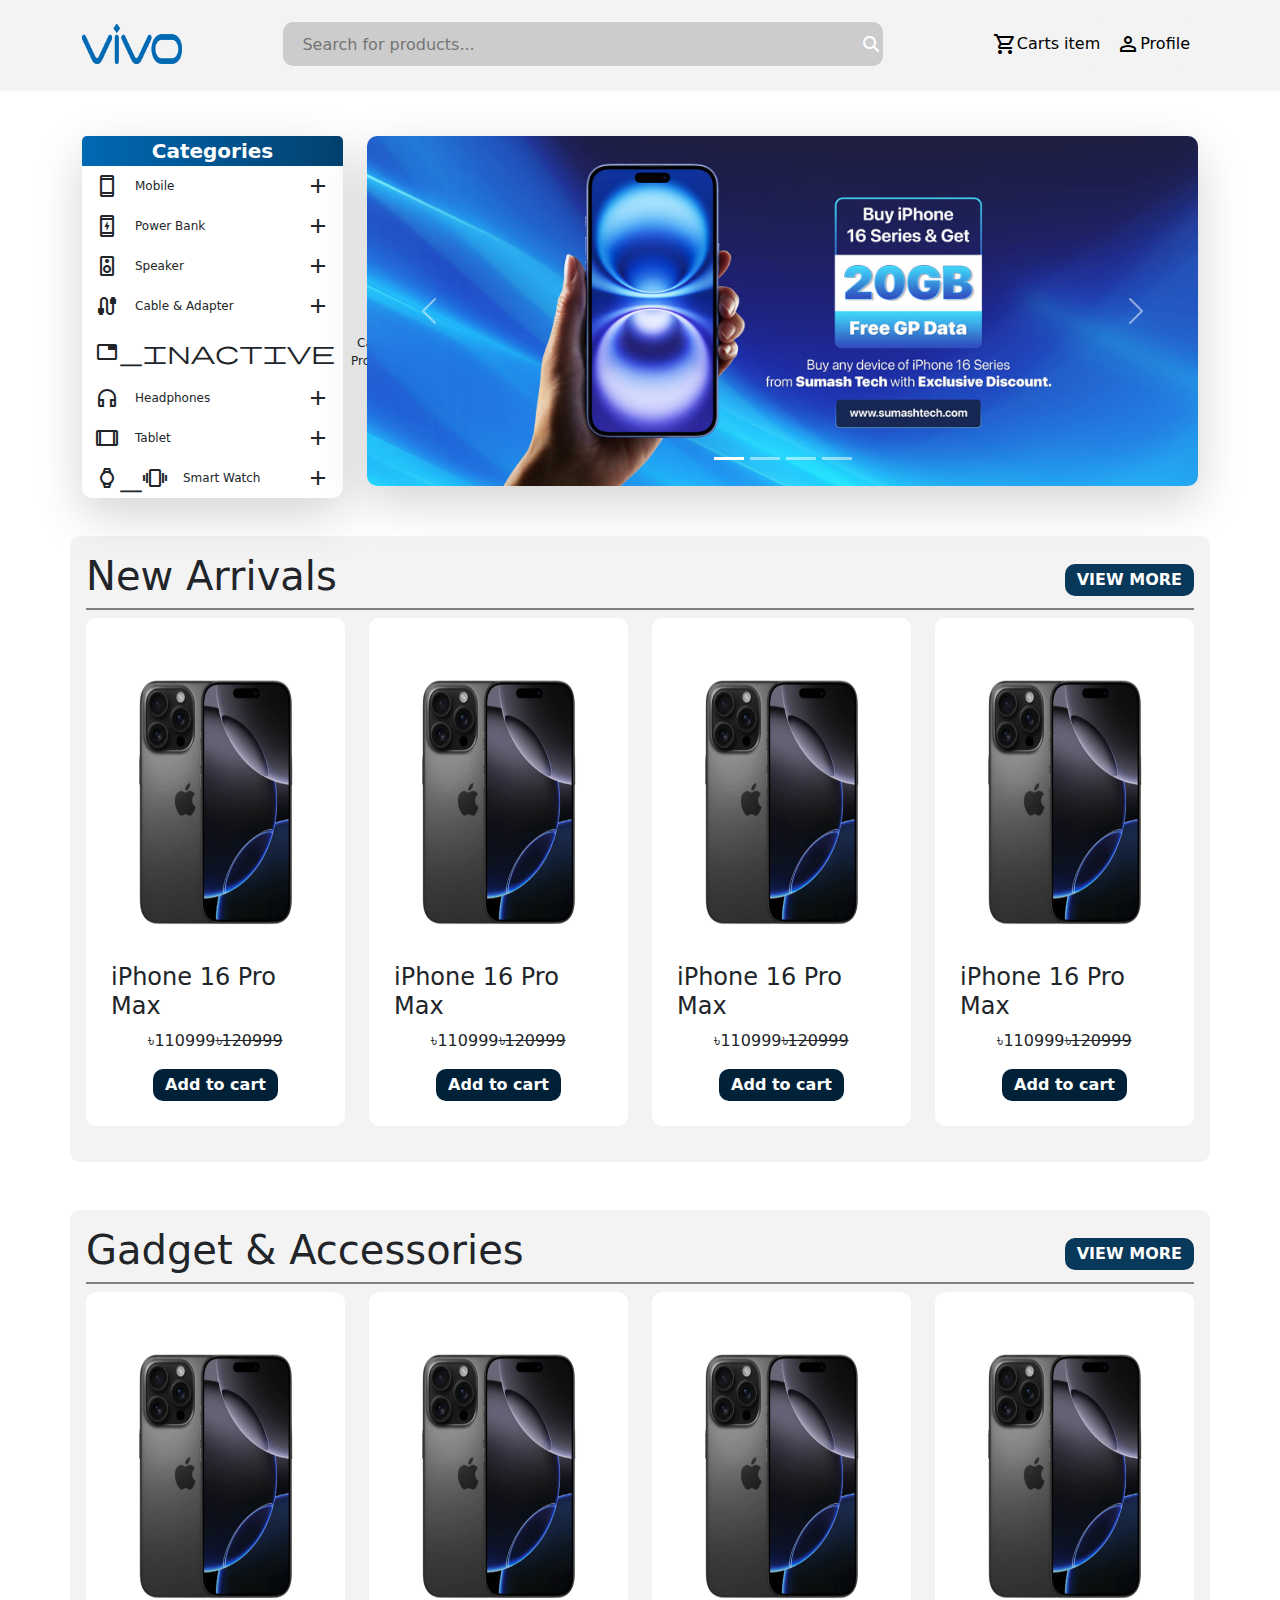
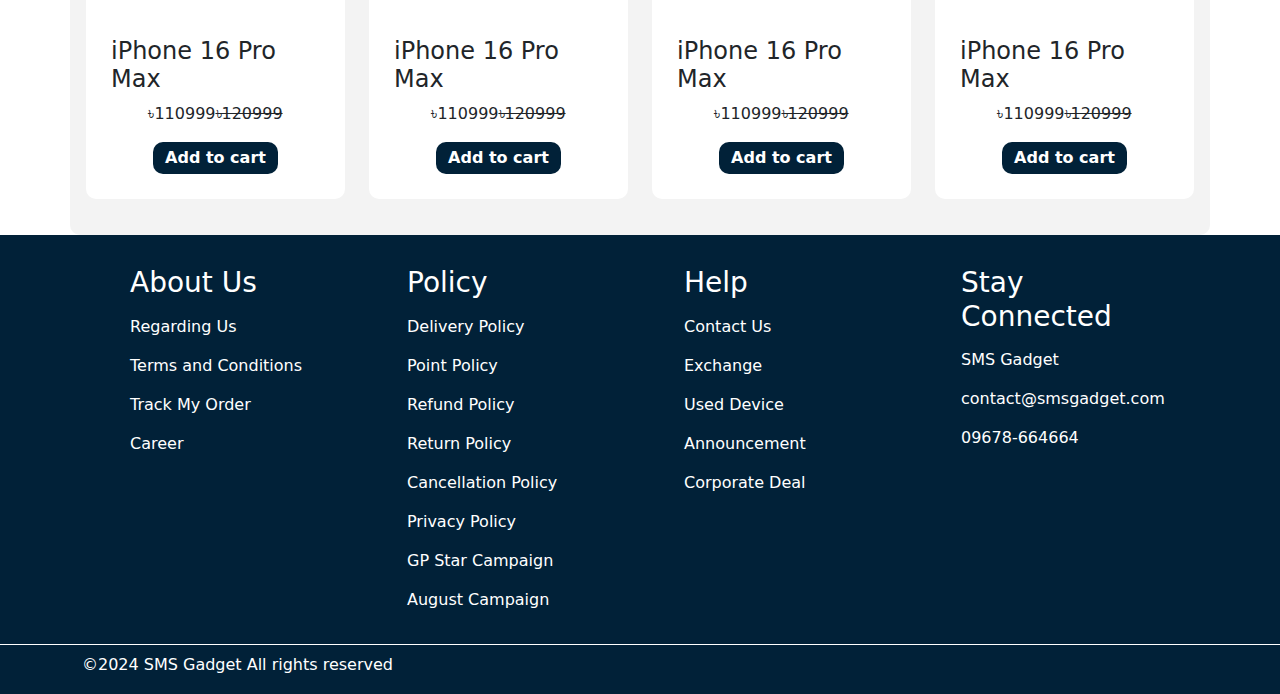
<file: index.html>
<!DOCTYPE html>
<html lang="en">
<head>
    <meta charset="UTF-8">
    <meta name="viewport" content="width=device-width, initial-scale=1.0">
    <title>SMS GADGET</title>
    <link rel="icon" href="images/logo.png" type="image/x-icon">
    <link href="https://cdn.jsdelivr.net/npm/bootstrap@5.3.3/dist/css/bootstrap.min.css" rel="stylesheet" integrity="sha384-QWTKZyjpPEjISv5WaRU9OFeRpok6YctnYmDr5pNlyT2bRjXh0JMhjY6hW+ALEwIH" crossorigin="anonymous">
    <link rel="stylesheet" href="https://cdnjs.cloudflare.com/ajax/libs/font-awesome/6.6.0/css/all.min.css">
    <link rel="stylesheet" href="https://fonts.googleapis.com/css2?family=Material+Symbols+Outlined:opsz,wght,FILL,GRAD@20..48,100..700,0..1,-50..200" />
    <link rel="stylesheet" href="css/style.css">
    <link rel="stylesheet" href="css/mediaQuery.css">
</head>
<body>
    <!-- Login modal -->
    <div class="modal fade" tabindex="-1" id="login">
        <div class="modal-dialog">
          <div class="modal-content">
            <h5 class="text-center mt-3">WELCOME BACK</h5>
            <div class="modal-body">
                <form>
                    <div class="mb-3">
                      <label for="UserType" class="form-label">User Type</label>
                      <select class="form-select" id="UserType">
                          <option value="Customer">Customer</option>
                          <option value="admin">Admin</option>
                      </select>
                    </div>
                    <div class="mb-3">
                      <label for="PhoneNumber" class="form-label">Phone Number</label>
                      <input type="number" class="form-control" id="PhoneNumber">
                    </div>
                    <div class="mb-3">
                      <label for="password" class="form-label">Password</label>
                      <input type="password" class="form-control" id="password">
                    </div>
                    <button type="submit" class="btn btn-primary">Submit</button>
                    <button type="button" class="btn btn-secondary" data-bs-dismiss="modal">Close</button>
                  </form>
                
            </div>
            <div class="modal-footer">
              
              if you don't have an account than sign up
            </div>
          </div>
        </div>
      </div>

    <!-- singup modal  -->
    <div class="modal" tabindex="-1" data-bs-toggle="modal" data-bs-target="signup">
        <div class="modal-dialog">
          <div class="modal-content">
            <div class="modal-header">
              <h5 class="modal-title">Modal title</h5>
              <button type="button" class="btn-close" data-bs-dismiss="modal" aria-label="Close"></button>
            </div>
            <div class="modal-body">
              <p>Modal body text goes here.</p>
            </div>
            <div class="modal-footer">
              <button type="button" class="btn btn-secondary" data-bs-dismiss="modal">Close</button>
              <button type="button" class="btn btn-primary">Save changes</button>
            </div>
          </div>
        </div>
      </div>


    <!-- header element -->
       <div class="container-fluid navbar shadow-sm">
            <div class="container d-flex justfify-content-center ">   
                <div class="logo ">
                     <div class="logoimg"><a href="#"><img src="images/logo.png"></a></div>
                </div>
                <div class="nav_search d-flex justify-content-center align-items-center">
                    <input type="search" placeholder="Search for products..." class="search ">
                    <div class="searchIcon d-flex align-items-center"><i class="fa-solid fa-magnifying-glass"></i></div>
                </div>
                <div class="nav_right d-flex justfify-content-between">
                    <div class="cart p-2">
                        <button class="d-flex align-items-center" data-bs-toggle="modal" data-bs-target="#login">
                        <span class="material-symbols-outlined">
                            shopping_cart
                            </span>
                        <p class="pt-3">Carts item</p>
                    </button></div>

                    <div class="profile p-2">
                        <button type="button" class="d-flex align-items-center" data-bs-toggle="modal" data-bs-target="#login">
                            <span class="material-symbols-outlined">
                            person
                            </span>
                            <p class="pt-3">Profile</p>
                        </button>
                    </div>
                </div>
            

            </div>  
        </div>
        <!-- main element -->

        <!-- carousel and categories -->
        <div class="container-fluid content">
            <div class="container">
                <div class="row">
                    <div class="col-lg-3">
                        <div class="categories mt-5 shadow-lg">
                            <div class="categoriesHeader">Categories</div>
                            <div class="categoryItems">
                                <div class="items d-flex justify-content-center align-items-center"><span class="material-symbols-outlined p-2">
                                    smartphone
                                    </span><p class="m-2">Mobile</p></div>
                                    <span class="material-symbols-outlined p-2">
                                        add
                                        </span>
                            </div>
                            <div class="categoryItems">
                                <div class="items d-flex justify-content-center align-items-center"><span class="material-symbols-outlined p-2">
                                    charging_station
                                    </span><p class="m-2">Power Bank</p></div>
                                    <span class="material-symbols-outlined p-2">
                                        add
                                        </span>
                            </div>
                            <div class="categoryItems">
                                <div class="items d-flex justify-content-center align-items-center"><span class="material-symbols-outlined p-2">
                                    speaker
                                    </span><p class="m-2">Speaker</p></div>
                                <span class="material-symbols-outlined p-2">
                                    add
                                    </span>
                            </div>
                            <div class="categoryItems">
                                <div class="items d-flex justify-content-center align-items-center"><span class="material-symbols-outlined p-2">
                                    cable
                                    </span><p class="m-2">Cable & Adapter</p></div>
                                <span class="material-symbols-outlined p-2">
                                    add
                                    </span>
                            </div>
                            <div class="categoryItems">
                                <div class="items d-flex justify-content-center align-items-center"><span class="material-symbols-outlined p-2">
                                    tab_inactive
                                    </span><p class="m-2">Case & Protector</p></div>
                                <span class="material-symbols-outlined p-2">
                                    add
                                    </span>
                            </div>
                            <div class="categoryItems">
                                <div class="items d-flex justify-content-center align-items-center"><span class="material-symbols-outlined p-2">
                                    headphones
                                    </span><p class="m-2">Headphones</p></div>
                                <span class="material-symbols-outlined p-2">
                                    add
                                    </span>
                            </div>
                            <div class="categoryItems">
                                <div class="items d-flex justify-content-center align-items-center"><span class="material-symbols-outlined p-2">
                                    tablet
                                    </span><p class="m-2">Tablet</p></div>
                                <span class="material-symbols-outlined p-2">
                                    add
                                    </span>
                            </div>
                            <div class="categoryItems">
                                <div class="items d-flex justify-content-center align-items-center"><span class="material-symbols-outlined p-2">
                                    watch_vibration
                                    </span><p class="m-2">Smart Watch</p></div>
                                <span class="material-symbols-outlined p-2">
                                    add
                                    </span>
                            </div>
                        </div>
                    </div>
                    <div class="col-lg-9 mt-5">
                        <div id="carouselExampleIndicators" class="carousel slide rounded-4">
                            <div class="carousel-indicators">
                              <button type="button" data-bs-target="#carouselExampleIndicators" data-bs-slide-to="0" class="active" aria-current="true" aria-label="Slide 1"></button>
                              <button type="button" data-bs-target="#carouselExampleIndicators" data-bs-slide-to="1" aria-label="Slide 2"></button>
                              <button type="button" data-bs-target="#carouselExampleIndicators" data-bs-slide-to="2" aria-label="Slide 3"></button>
                              <button type="button" data-bs-target="#carouselExampleIndicators" data-bs-slide-to="3" aria-label="Slide 4"></button>
                            </div>
                            <div class="carousel-inner carosolImg shadow-lg">
                              <div class="carousel-item active">
                                <img src="images/carosol1.jpg" class="d-block w-100" alt="...">
                              </div>
                              <div class="carousel-item">
                                <img src="images/carosol2.jpg" class="d-block w-100" alt="...">
                              </div>
                              <div class="carousel-item">
                                <img src="images/carosol3.jpg" class="d-block w-100" alt="...">
                              </div>
                              <div class="carousel-item">
                                <img src="images/carosol4.jpg" class="d-block w-100" alt="...">
                              </div>
                            </div>
                            <button class="carousel-control-prev" type="button" data-bs-target="#carouselExampleIndicators" data-bs-slide="prev">
                              <span class="carousel-control-prev-icon" aria-hidden="true"></span>
                              <span class="visually-hidden">Previous</span>
                            </button>
                            <button class="carousel-control-next" type="button" data-bs-target="#carouselExampleIndicators" data-bs-slide="next">
                              <span class="carousel-control-next-icon" aria-hidden="true"></span>
                              <span class="visually-hidden">Next</span>
                            </button>
                          </div>
                    </div>
                </div>
            </div>
        </div>

        <!-- new arrival product  -->
         <div class="container-fluid mt-5">
            <div class="container newArrivals p-3">
                <div class="newArrivalHead d-flex justify-content-between align-items-center">
                    <h1>New Arrivals</h1>
                    <button>VIEW MORE</button>
                </div>
                <div class="newArrivalsProducts mt-2">
                    <div class="row">
                        <div class="col-lg-3 col-6">
                            <div class="newProducts">
                                <img src="images/iphone16promax.png">
                                <h4>iPhone 16 Pro Max</h4>
                                <div class="price d-flex justfify-content-evenly">
                                    <p>৳110999</p>
                                    <p><del>৳120999</del></p>
                                </div>
                                <button>Add to cart</button>
                            </div>
                        </div>
                        <div class="col-lg-3 col-6">
                            <div class="newProducts">
                                <img src="images/iphone16promax.png">
                            <h4>iPhone 16 Pro Max</h4>
                            <div class="price d-flex justfify-content-evenly">
                                <p>৳110999</p>
                                <p><del>৳120999</del></p>
                            </div>
                            <button>Add to cart</button>
                            </div>
                        </div>
                        <div class="col-lg-3 col-6">
                            <div class="newProducts">
                                <img src="images/iphone16promax.png">
                            <h4>iPhone 16 Pro Max</h4>
                            <div class="price d-flex justfify-content-evenly">
                                <p>৳110999</p>
                                <p><del>৳120999</del></p>
                            </div>
                            <button>Add to cart</button>
                            </div>
                        </div>
                        <div class="col-lg-3 col-6">
                            <div class="newProducts">
                                <img src="images/iphone16promax.png">
                            <h4>iPhone 16 Pro Max</h4>
                            <div class="price d-flex justfify-content-evenly">
                                <p>৳110999</p>
                                <p><del>৳120999</del></p>
                            </div>
                            <button>Add to cart</button>
                            </div>
                        </div>                        
                    </div>
                </div>
            </div>
         </div>

         <!-- Gadget & Accessories -->
         <div class="container-fluid mt-5">
            <div class="container newArrivals p-3">
                <div class="newArrivalHead d-flex justify-content-between align-items-center">
                    <h1>Gadget & Accessories</h1>
                    <button>VIEW MORE</button>
                </div>
                <div class="newArrivalsProducts mt-2">
                    <div class="row">
                        <div class="col-lg-3 col-6 ">
                            <div class="newProducts">
                                <img src="images/iphone16promax.png">
                                <h4>iPhone 16 Pro Max</h4>
                                <div class="price d-flex justfify-content-evenly">
                                    <p>৳110999</p>
                                    <p><del>৳120999</del></p>
                                </div>
                                <button>Add to cart</button>
                            </div>
                        </div>
                        <div class="col-lg-3 col-6">
                            <div class="newProducts">
                                <img src="images/iphone16promax.png">
                            <h4>iPhone 16 Pro Max</h4>
                            <div class="price d-flex justfify-content-evenly">
                                <p>৳110999</p>
                                <p><del>৳120999</del></p>
                            </div>
                            <button>Add to cart</button>
                            </div>
                        </div>
                        <div class="col-lg-3 col-6">
                            <div class="newProducts">
                                <img src="images/iphone16promax.png">
                            <h4>iPhone 16 Pro Max</h4>
                            <div class="price d-flex justfify-content-evenly">
                                <p>৳110999</p>
                                <p><del>৳120999</del></p>
                            </div>
                            <button>Add to cart</button>
                            </div>
                        </div>
                        <div class="col-lg-3 col-6">
                            <div class="newProducts">
                                <img src="images/iphone16promax.png">
                            <h4>iPhone 16 Pro Max</h4>
                            <div class="price d-flex justfify-content-evenly">
                                <p>৳110999</p>
                                <p><del>৳120999</del></p>
                            </div>
                            <button>Add to cart</button>
                            </div>
                        </div>                        
                    </div>
                </div>
            </div>
         </div>
         <!-- footer element -->
         <div class="footerElement">
            <div class="container-fluid">
                <div class="container">
                    <div class="row p-3">
                        <div class="col-lg-3 col-6">
                            <ul>
                                <li><h3>About Us</h3></li>
                                <li>Regarding Us</li>
                                <li>Terms and Conditions</li>
                                <li>Track My Order</li>
                                <li>Career</li>
                            </ul>
                        </div>
                        <div class="col-lg-3 col-6">
                            <ul>
                                <li><h3>Policy</h3></li>
                                <li>Delivery Policy</li>
                                <li>Point Policy</li>
                                <li>Refund Policy</li>
                                <li>Return Policy</li>
                                <li>Cancellation Policy</li>
                                <li>Privacy Policy</li>
                                <li>GP Star Campaign</li>
                                <li>August Campaign</li>
                            </ul>
                        </div>
                        <div class="col-lg-3 col-6">
                            <ul>
                                <li><h3>Help</h3></li>
                                <li>Contact Us</li>
                                <li>Exchange</li>
                                <li>Used Device</li>
                                <li>Announcement</li>
                                <li>Corporate Deal</li>
                            </ul>
                        </div>
                        <div class="col-lg-3 col-6">
                            <ul>
                                <li><h3>Stay Connected</h3></li>
                                <li>SMS Gadget</li>
                                <li>contact@smsgadget.com</li>
                                <li>09678-664664</li>
                            </ul>
                        </div>
                    </div>
                </div>
              </div>
         </div>
         <!-- footer bottom -->
          <div class="footerBottom">
                <div class="container-fluid">
                    <div class="container justfify-content-center align-items-center">
                        <p class="mt-2">©2024 SMS Gadget All rights reserved</p>
                    </div>
                </div>
          </div>
    <script src="https://cdn.jsdelivr.net/npm/bootstrap@5.3.3/dist/js/bootstrap.bundle.min.js" integrity="sha384-YvpcrYf0tY3lHB60NNkmXc5s9fDVZLESaAA55NDzOxhy9GkcIdslK1eN7N6jIeHz" crossorigin="anonymous"></script>
</body>
</html>
</file>
<file: css/style.css>
*{
    padding: 0px;
    margin: 0px;
    border: border-box;
}

.material-symbols-outlined {
  font-variation-settings:
  'FILL' 0,
  'wght' 400,
  'GRAD' 0,
  'opsz' 24
}

/* header part */
.navbar
{
    background-color:#F3F3F3;
}
.logoimg img
{
    background-size: cover;
    height: 40px;
    width: 100px;
    /* border-radius: 100%; */
}
.nav_search
{
    width: 600px;
    height: 44px;
}
.search
{
    width: 580px;
    height: 100%;
    padding: 13px 19px;
    border: none;
    background-color:#33333333;
    border-radius: 10px 0px 0px 10px;

}
.searchIcon{
    width: 20px;
    height: 100%;
    background-color:#33333333;
    color: white;
    border-radius: 0px 10px 10px 0px;

}

/* .nav_right a
{
    text-decoration: none;
    color: #4A4983;
} */
/* .nav_right a:hover
{
    color: #808097;
} */
.nav_right button
{
    border: none;
    border-radius: 10px;
    background-color: #F3F3F3;
}
.nav_right button:hover
{
    /* border-radius: 2px solid rgb(0, 0, 0); */
    background-color: #e7e7f5;
}

.nav_right a
{
    border: none;
    border-radius: 10px;
    background-color: #F3F3F3;
}
.nav_right a:hover
{
    /* border-radius: 2px solid rgb(0, 0, 0); */
    background-color: #e7e7f5;
}

/* main content */

/* category */

.content
{
    height: 400px;

}
.categories
{
    border: none;
    border-radius: 10px 10px;
}
.categoriesHeader
{
    background:linear-gradient(to right, #0069B4 , #02416e);
    border: none;
    border-radius: 5px 5px 0px 0px;
    font-size: 20px;
    font-weight: 700;
    text-align: center;
    color: white;
}
.categoryItems
{
    text-align: center;
    display: flex;
    justify-content: space-between;
    align-items: center;
    font-size: 12px;
    padding: 0px 5px 0px 5px;
    transition: font-size 0.2s ease-in-out;
}
.categoryItems i
{
    padding: 5px;
}
.categoryItems :hover
{
    transform: scale(1.2)
}
.carosolImg
{
    height: 350px;
    border-radius: 10px;
}
.carosolImg img
{
    background-size: cover;
}
.newArrivals
{
    background-color: #F3F3F3;
    border-radius: 10px;
}
.newArrivalHead 
{
    border-bottom: 2px solid gray;
}
.newArrivalHead button
{
    background-color: #08385a;
    font-size: 16px;
    font-weight: 700;
    padding: 4px 12px;
    border: none;
    border-radius: 10px;
    color: white;

}
.newProducts
{
    display: flex;
    flex-direction: column;
    justify-content: center;
    align-items: center;
    border-radius: 10px;
    background-color: white;
    margin-bottom: 20px;
    padding: 25px;
}
.newProducts img
{  
     height: 320px;
    width: 250px;
    align-items: center;
    background-size: cover;
}
.newProducts button
{
    background-color: #012138;
    font-size: 16px;
    font-weight: 700;
    padding: 4px 12px;
    border: none;
    border-radius: 10px;
    color: white;
}

/* footer element */

.footerElement
{
    background-color: #012138;
    color: white;
}
.footerElement ul
{
    list-style-type: none;
    
}
.footerElement li
{
    margin-top: 15px;

}
.footerBottom
{
    border-top: 1px solid white;
    height: 50px;
    background-color: #012138;
    color: white;
}
</file>
<file: css/mediaQuery.css>
@media screen and (max-width: 480px) {
        .nav_search
        {
            width: 40px;
        }
        .search
        {
            width: 20px;
        }
        .categories
        {
            display: none;
        }
  }
</file>
